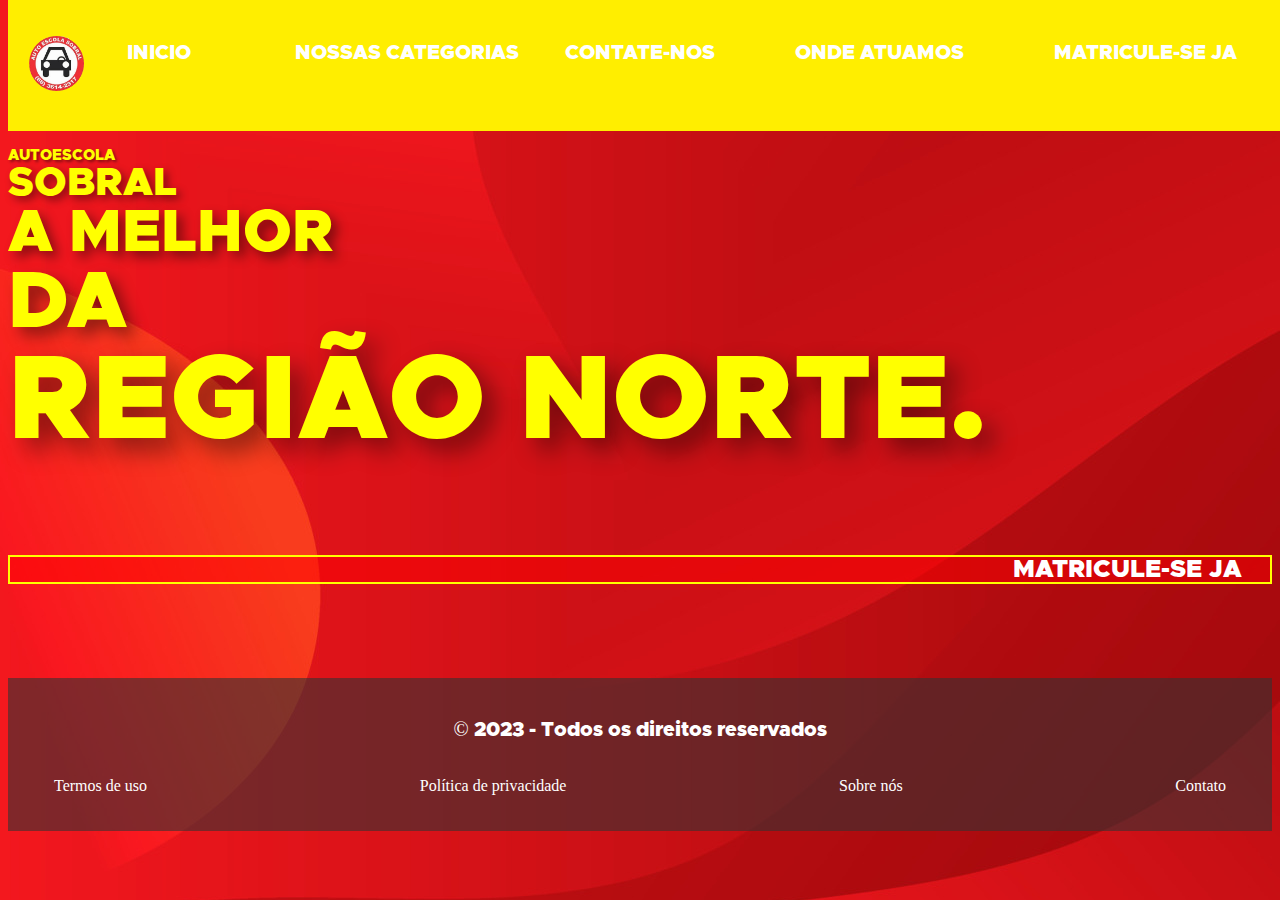
<file: index.html>
<html>
    <head>
        <meta charset="UTF-8">
    <meta http-equiv="X-UA-Compatible" content="IE=edge">
    <meta name="viewport" content="width=device-width, initial-scale=1.0">
        <title>autoescola sobral</title>
        <link rel="stylesheet" href="autoescola.css">
    </head>
    <body background="vecteezy_abstract-red-fluid-wave-background_.jpg" text="white" alink="red">
        <header>
            <p>&nbsp;<img src="logoautoescola-removebg-preview (1).png" width="55px" height="55px">
                &nbsp;<a href="index.html" target="_self"><h4><font color="white">&nbsp;&nbsp;INICIO</font></h4></a></P>&nbsp;&nbsp;
               <p><a href="nossas categorias.html" target="_self"><h4><font color="white">NOSSAS CATEGORIAS</font></h4></a></p>
                <a href="contate-nos.html" target="_self"><h4><font color="white">CONTATE-NOS</font></h4></a></p>&nbsp;&nbsp;
                <a href="onde-atuamos.html" target="_self"><h4><font color="white">ONDE ATUAMOS</font></h4></a></p>&nbsp;&nbsp;&nbsp;&nbsp;
                <a href="matricule-se ja.html" target="_self"><h4><font color="white">MATRICULE-SE JA</font></h4></a></p>&nbsp;&nbsp;&nbsp;&nbsp;
        </header>
        <style>
            @font-face {
            font-family: metropolis;
            src: url('Metropolis-Black.otf');
            }
            header,p {
                font-family: metropolis;
                font-size: 20px;
                font-display: white;
            }
            </style>
            <p><br><br><br><br><br><br><div class="a"><font color="yellow">AUTOESCOLA</div><div class="b"><font color="yellow">SOBRAL</font></div><div class="c"><font color="yellow">A MELHOR</div><div class="d"><font color="yellow">DA</font></div><div class="f"><font color="yellow">REGI&Atilde;O NORTE.</font></p></div><br><br><br><br><div class="botao"><a href="matricula.html">MATRICULE-SE JA&nbsp;&nbsp;&nbsp;&nbsp;</a></div><br><br><br></p>
            <footer>
                <p>&copy; 2023 - Todos os direitos reservados</p>
                <nav>
                    <ul>
                        <li><a href="#">Termos de uso</a></li>
                        <li><a href="#">Política de privacidade</a></li>
                        <li><a href="#">Sobre nós</a></li>
                        <li><a href="#">Contato</a></li>
                    </ul>
                </nav>
            </footer>
            </body>
            </html>
</file>
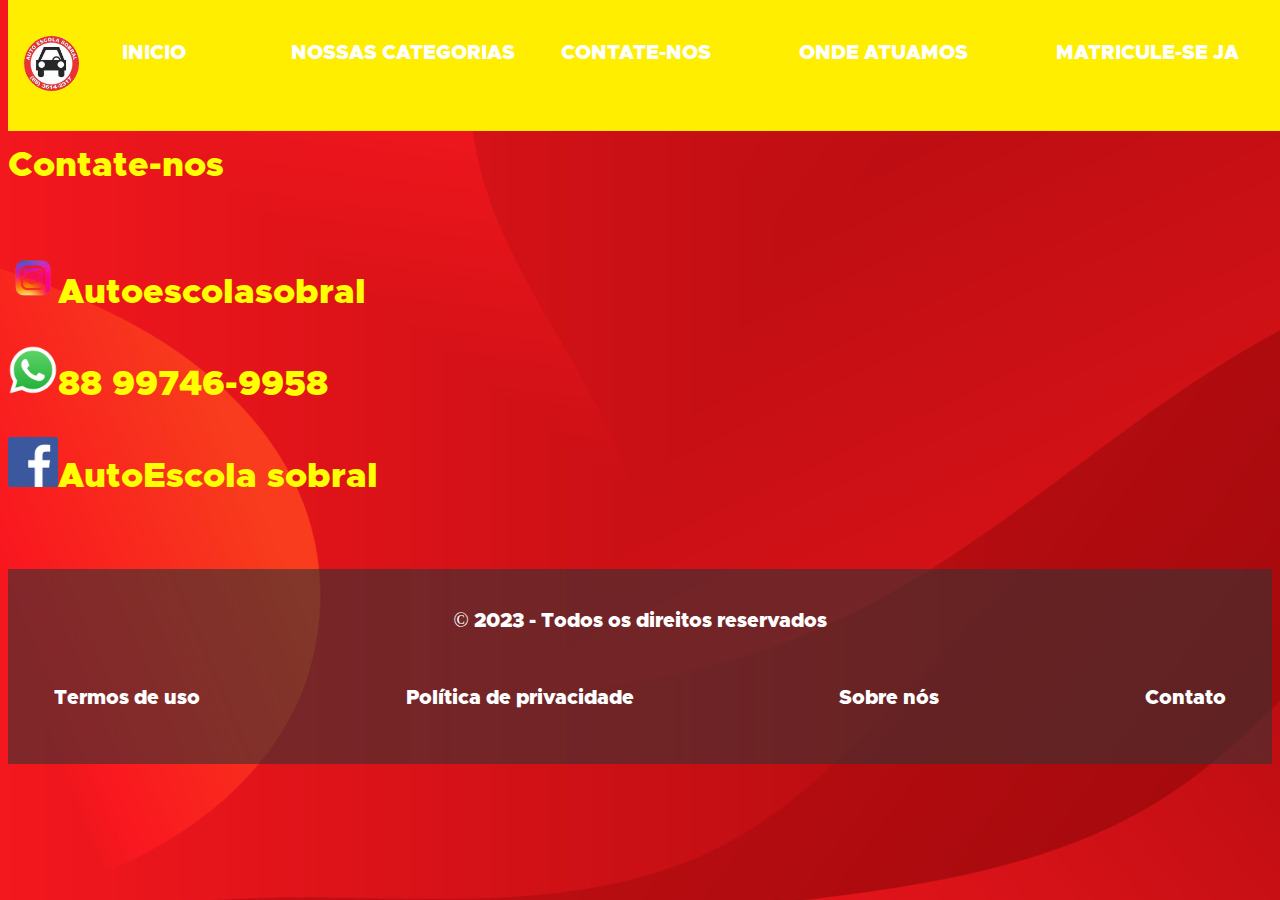
<file: contate-nos.html>
<html>
    <head>
        <meta charset="UTF-8">
    <meta http-equiv="X-UA-Compatible" content="IE=edge">
    <meta name="viewport" content="width=device-width, initial-scale=1.0">
        <title>autoescola sobral</title>
        <link rel="stylesheet" href="autoescola.css">
    </head>
    <body background="vecteezy_abstract-red-fluid-wave-background_.jpg" text="white" alink="red">
        <header>
            <p><img src="logoautoescola-removebg-preview (1).png" width="55px" height="55px">
                &nbsp;<a href="index.html" target="_self"><h4><font color="white">&nbsp;&nbsp;INICIO</font></h4></a></P>&nbsp;&nbsp;
               <p><a href="nossas categorias.html" target="_self"><h4><font color="white">&nbsp;NOSSAS CATEGORIAS</font></h4></a></p>
                <a href="contate-nos.html" target="_self"><h4><font color="white">CONTATE-NOS</font></h4></a></p>&nbsp;&nbsp;&nbsp;&nbsp;
                <a href="onde-atuamos.html" target="_self"><h4><font color="white">ONDE ATUAMOS</font></h4></a></p>&nbsp;&nbsp;&nbsp;&nbsp;
                <a href="matricule-se ja.html" target="_self"><h4><font color="white">MATRICULE-SE JA</font></h4></a></p>&nbsp;&nbsp;&nbsp;&nbsp;
        </header>
        <style>
            @font-face {
            font-family: metropolis;
            src: url('Metropolis-Black.otf');
            }
            header,p {
                font-family: metropolis;
                font-size: 20px;
                font-display: white;
            }
            </style>
            <div class="inicio">
            <p><br><br><br><br><br><br><div class="contatenos"><font color="yellow">Contate-nos</font></div><br><br><div class="logoinsta"><img src="insta.png" height="50px" width="50px" position="center"><font color="yellow">Autoescolasobral</font><br><br><img src="whats1.png" height="50px" width="50px" position="center"><font color="yellow">88 99746-9958</font><br><br><img src="facelogo-removebg-preview (1).png" height="50px" width="50px" position="center"><font color="yellow">AutoEscola sobral</font><br>
                <ul>
                    <li></li>
                    <li></li>
                    <li></li>
                  </ul>
                  <ul>
                  </div>
        </p>
                <footer>
                    <p>&copy; 2023 - Todos os direitos reservados
                    <nav>
                        <ul>
                            <li><a href="#"><p>Termos de uso</p></a></li>
                            <li><a href="#"><p>Política de privacidade</p></a></li>
                            <li><a href="#"><p>Sobre nós</P></a></li>
                            <li><a href="#"><p>Contato</p></a></li>
                        </ul>
                    </nav>
                </footer>
                </body>
                </html>






</html>
</file>
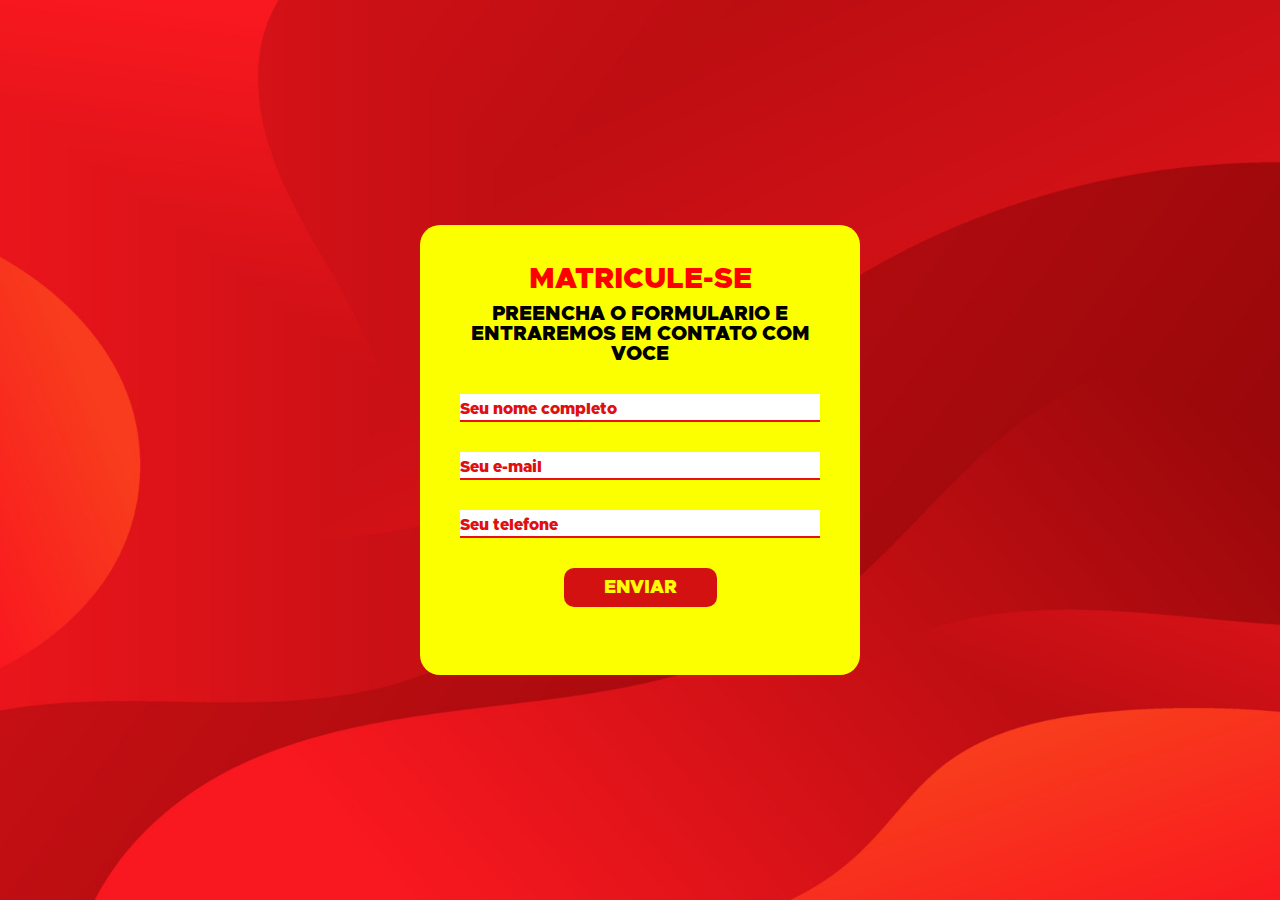
<file: matricule-se ja.html>
<!DOCTYPE html>
<html lang="pt-br">
<head>
    <meta charset="UTF-8">
    <meta http-equiv="X-UA-Compatible" content="IE=edge">
    <meta name="viewport" content="width=device-width, initial-scale=1.0">
    <link rel="stylesheet" href="ms.css">
    <title>Autoescola sobral</title>
</head>
<body>
    <section class="form-container">
        <div class="container">
            <form method="post" action="formulario.php">
                <h1>MATRICULE-SE</h1>
                <p>PREENCHA O FORMULARIO E ENTRAREMOS EM CONTATO COM VOCE</p>
                <div class="input-single">
                    <input class="input" type="text" id="nome" required>
                    <label for="nome">Seu nome completo</label>
                </div>
                <div class="input-single">
                    <input class="input" type="text" id="email" required>
                    <label for="email">Seu e-mail</label>
                </div>
                <div class="input-single">
                    <input class="input" type="text" id="telefone" required>
                    <label for="telefone">Seu telefone</label>
                </div>
                <div class="btn"><input type="submit" value="ENVIAR"></div>
            </form>
        </div><!--container-->
    </section>
</body>
</html>
</file>
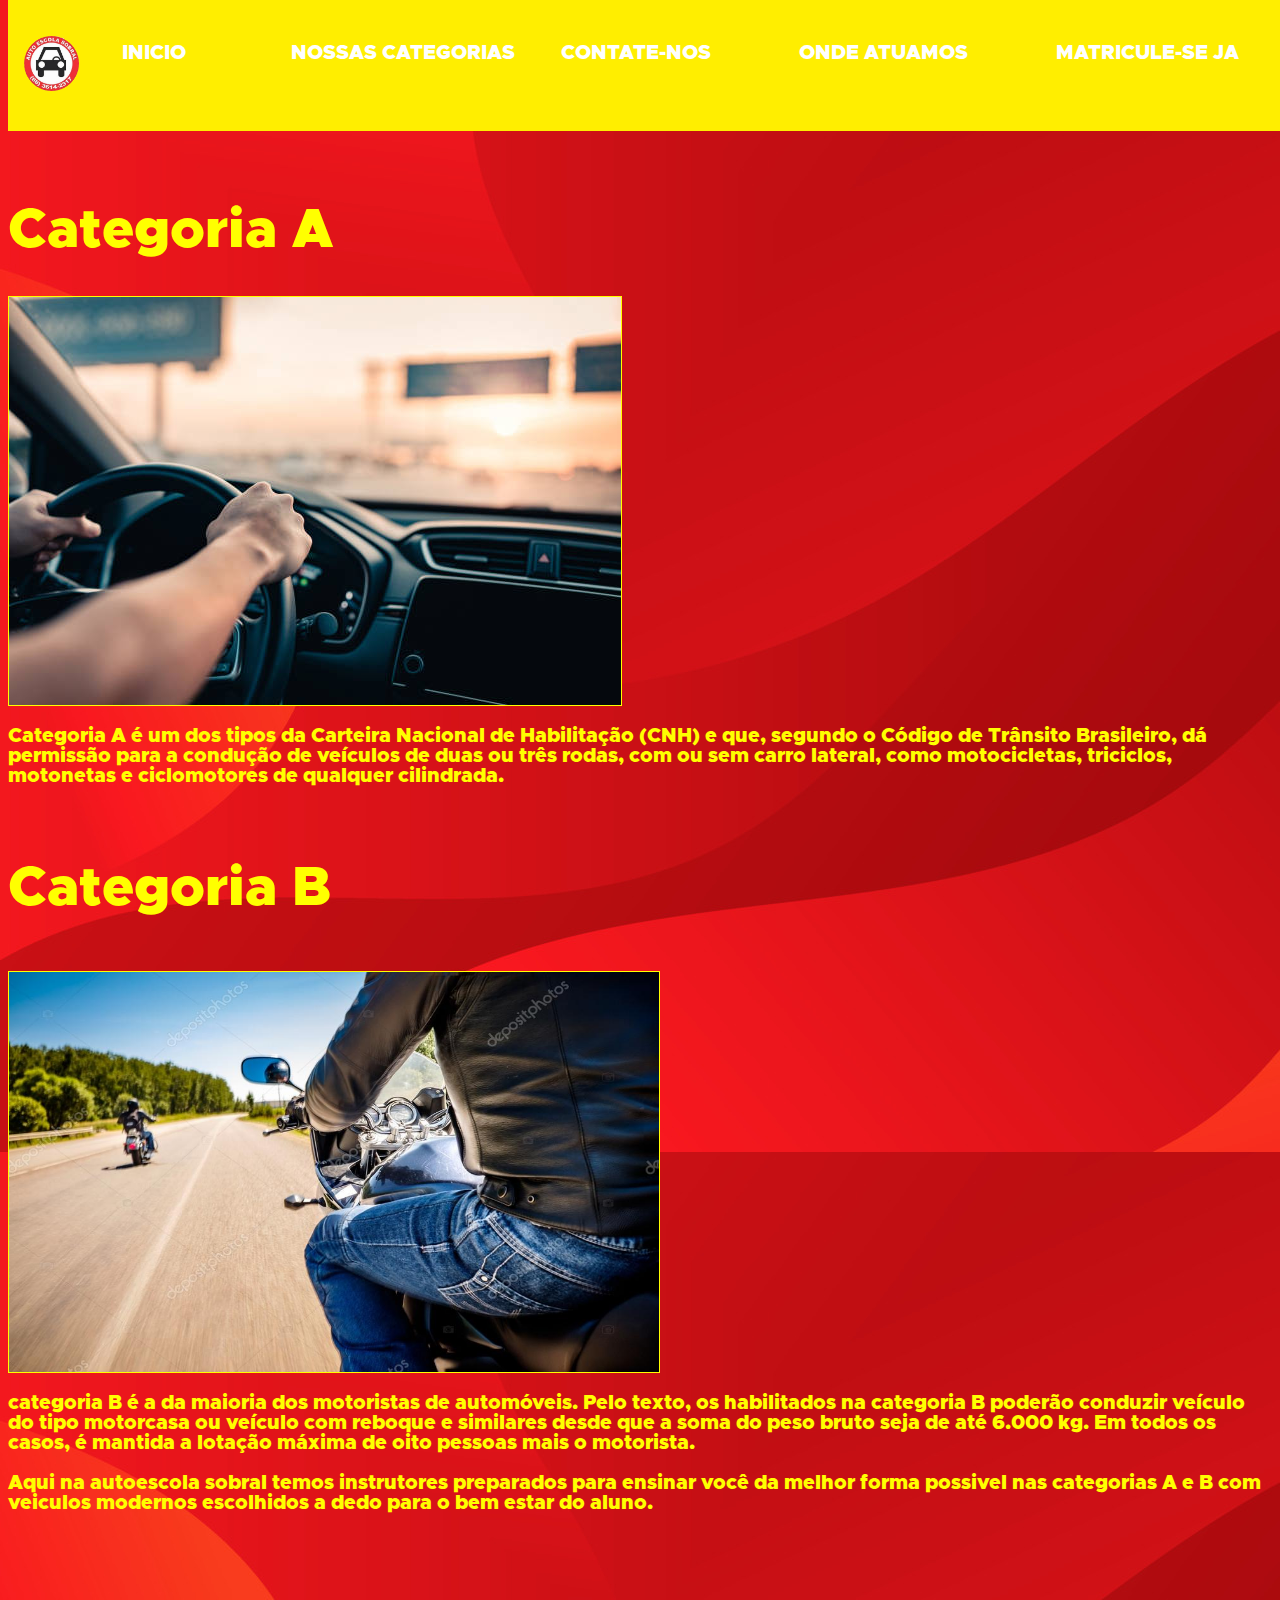
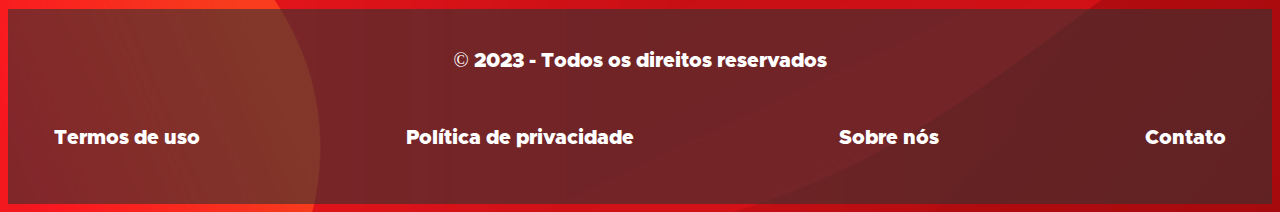
<file: nossas categorias.html>
<html>
    <head>
        <meta charset="UTF-8">
    <meta http-equiv="X-UA-Compatible" content="IE=edge">
    <meta name="viewport" content="width=device-width, initial-scale=1.0">
        <title>autoescola sobral</title>
        <link rel="stylesheet" href="autoescola.css">
    </head>
    <body background="vecteezy_abstract-red-fluid-wave-background_.jpg" text="white" alink="red">
        <header>
            <p><img src="logoautoescola-removebg-preview (1).png" width="55px" height="55px">
                &nbsp;<a href="index.html" target="_self"><h4><font color="white">&nbsp;&nbsp;INICIO</font></h4></a></P>&nbsp;&nbsp;
               <p><a href="nossas categorias.html" target="_self"><h4><font color="white">&nbsp;NOSSAS CATEGORIAS</font></h4></a></p>
                <a href="contate-nos.html" target="_self"><h4><font color="white">CONTATE-NOS</font></h4></a></p>&nbsp;&nbsp;&nbsp;&nbsp;
                <a href="onde-atuamos.html" target="_self"><h4><font color="white">ONDE ATUAMOS</font></h4></a></p>&nbsp;&nbsp;&nbsp;&nbsp;
                <a href="matricule-se ja.html" target="_self"><h4><font color="white">MATRICULE-SE JA</font></h4></a></p>&nbsp;&nbsp;&nbsp;&nbsp;
        </header>
        <style>
            @font-face {
            font-family: metropolis;
            src: url('Metropolis-Black.otf');
            }
            header,p {
                font-family: metropolis;
                font-size: 20px;
                font-display: white;
            }
            </style>
            <p><br><br><br><br><br><br><div class="nossascatagoriais"><br><font color="yellow">Categoria A</font></div><br><p><font color="yellow"><img src="homem no carro.jpg" border="1"></font><br><br><font color="yellow">Categoria A é um dos tipos da Carteira Nacional de Habilitação (CNH) e que, segundo o Código de Trânsito Brasileiro, dá permissão para a condução de veículos de duas ou três rodas, com ou sem carro lateral, como motocicletas, triciclos, motonetas e ciclomotores de qualquer cilindrada.<br><div class="nossascatagoriais"><br>Categoria B<br><br></div><img src="homem na moto.jpg" width="650px" height="400px" border="1"><br><div class="textocategoriab"><br> categoria B é a da maioria dos motoristas de automóveis. Pelo texto, os habilitados na categoria B poderão conduzir veículo do tipo motorcasa ou veículo com reboque e similares desde que a soma do peso bruto seja de até 6.000 kg. Em todos os casos, é mantida a lotação máxima de oito pessoas mais o motorista.<br><br>Aqui na autoescola sobral temos instrutores preparados para ensinar voc&ecirc; da melhor forma possivel nas categorias A e B com veiculos modernos escolhidos a dedo para o bem estar do aluno.</div></font></p><br><br>
        </p>
                <footer>
                    <p>&copy; 2023 - Todos os direitos reservados
                    <nav>
                        <ul>
                            <li><a href="#"><p>Termos de uso</p></a></li>
                            <li><a href="#"><p>Política de privacidade</p></a></li>
                            <li><a href="#"><p>Sobre nós</P></a></li>
                            <li><a href="#"><p>Contato</p></a></li>
                        </ul>
                    </nav>
                </footer>
                </body>
                </html>







</html>
</file>
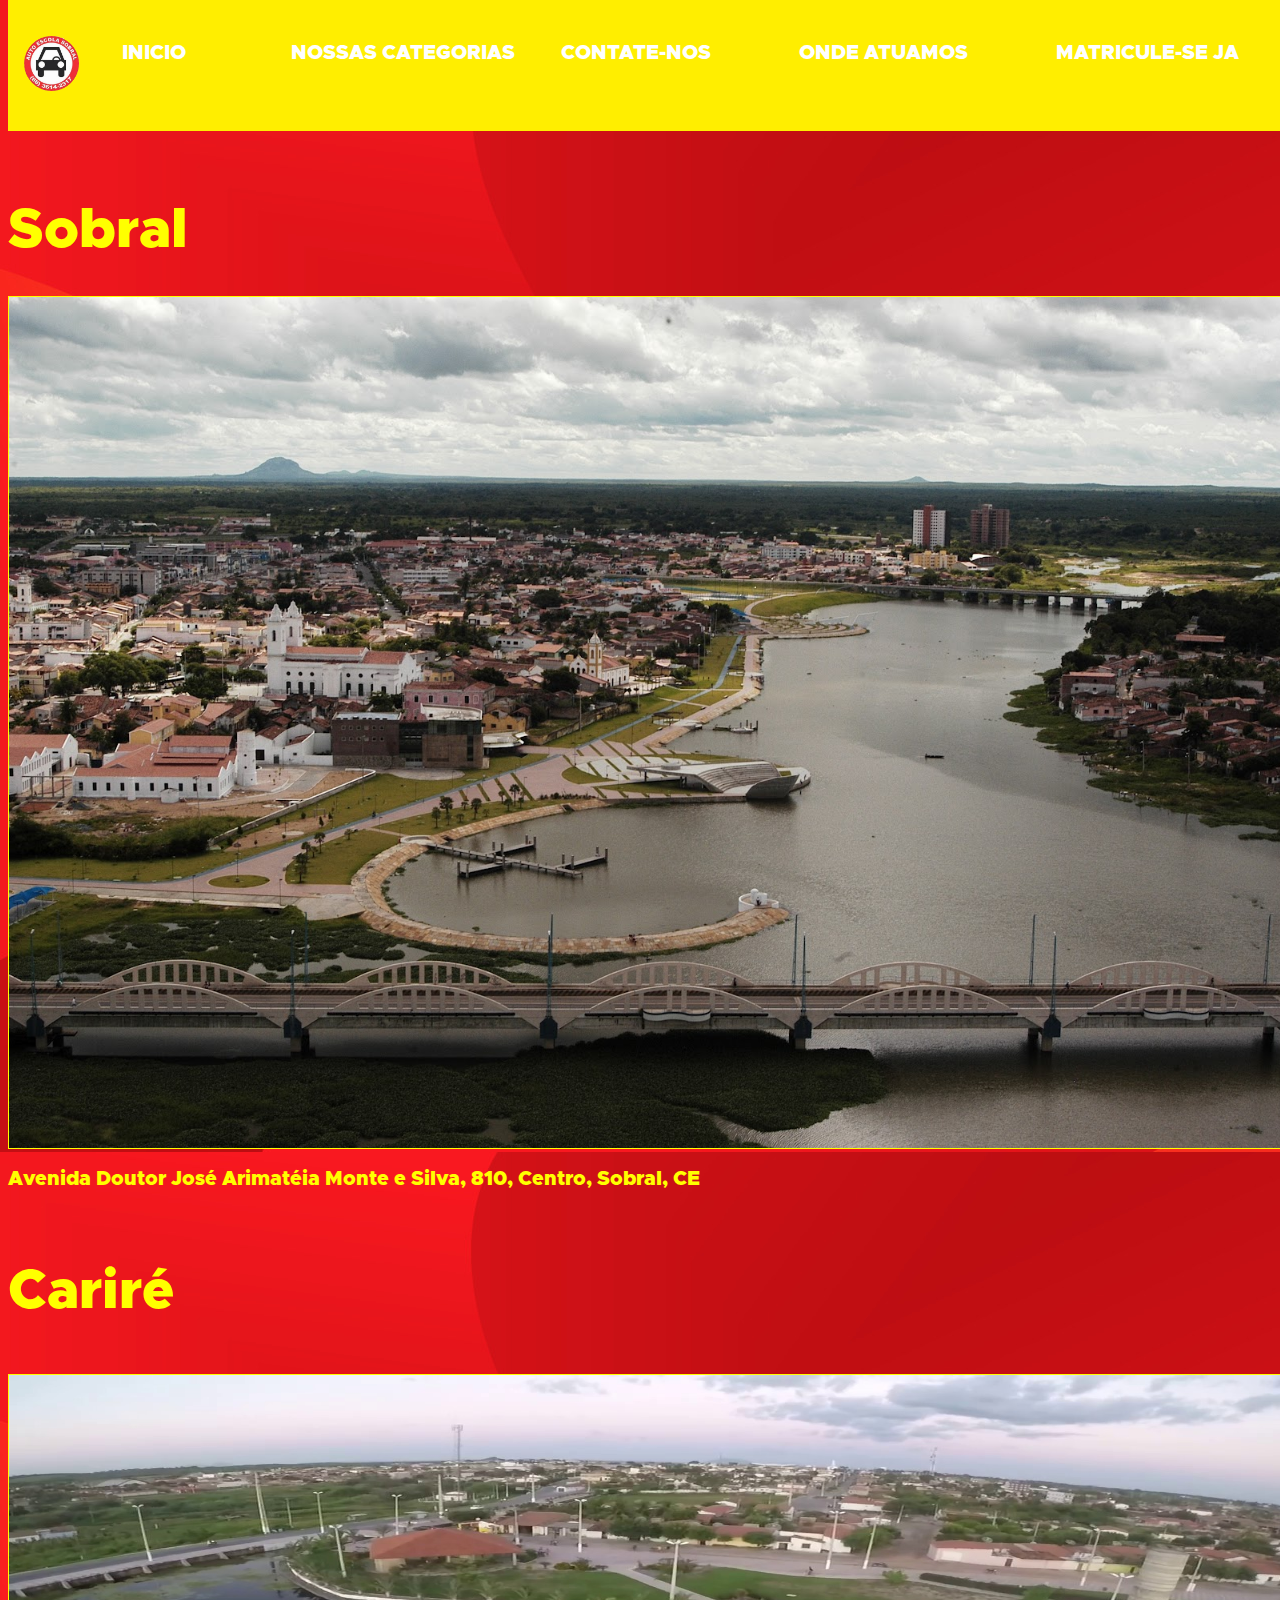
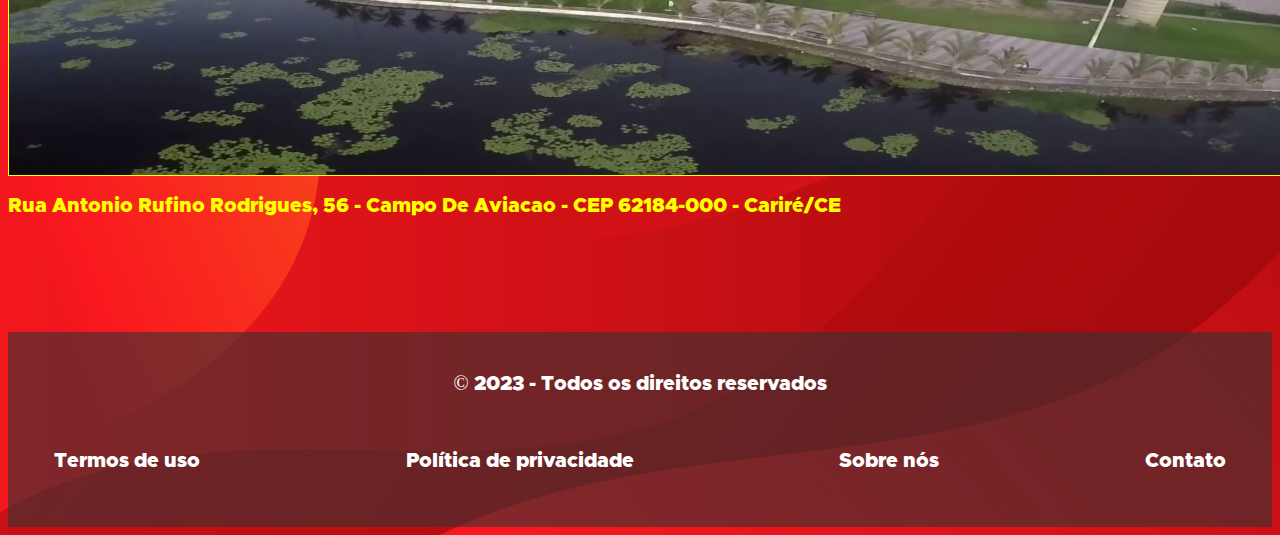
<file: onde-atuamos.html>
<html>
    <head>
        <meta charset="UTF-8">
    <meta http-equiv="X-UA-Compatible" content="IE=edge">
    <meta name="viewport" content="width=device-width, initial-scale=1.0">
        <title>autoescola sobral</title>
        <link rel="stylesheet" href="autoescola.css">
    </head>
    <body background="vecteezy_abstract-red-fluid-wave-background_.jpg" text="white" alink="red">
        <header>
            <p><img src="logoautoescola-removebg-preview (1).png" width="55px" height="55px">
                &nbsp;<a href="index.html" target="_self"><h4><font color="white">&nbsp;&nbsp;INICIO</font></h4></a></P>&nbsp;&nbsp;
               <p><a href="nossas categorias.html" target="_self"><h4><font color="white">&nbsp;NOSSAS CATEGORIAS</font></h4></a></p>
                <a href="contate-nos.html" target="_self"><h4><font color="white">CONTATE-NOS</font></h4></a></p>&nbsp;&nbsp;&nbsp;&nbsp;
                <a href="onde-atuamos.html" target="_self"><h4><font color="white">ONDE ATUAMOS</font></h4></a></p>&nbsp;&nbsp;&nbsp;&nbsp;
                <a href="matricule-se ja.html" target="_self"><h4><font color="white">MATRICULE-SE JA</font></h4></a></p>&nbsp;&nbsp;&nbsp;&nbsp;
        </header>
        <style>
            @font-face {
            font-family: metropolis;
            src: url('Metropolis-Black.otf');
            }
            header,p {
                font-family: metropolis;
                font-size: 20px;
                font-display: white;
            }
            </style>
            <p><br><br><br><br><br><br><div class="nossascatagoriais"><br><font color="yellow">Sobral</font></div><br><p><font color="yellow"><img src="Sobral.jpg" border="1" width="1280px"></font><br><br><font color="yellow">Avenida Doutor José Arimatéia Monte e Silva, 810, Centro, Sobral, CE<br><div class="nossascatagoriais"><br>Carir&eacute;<br><br></div><img src="carire.jpg" width="1280px" height="400px" border="1"><br><div class="textocategoriab"><br>Rua Antonio Rufino Rodrigues, 56 - Campo De Aviacao - CEP 62184-000 - Cariré/CE<br><br></div></font></p><br><br>
        </p>
                <footer>
                    <p>&copy; 2023 - Todos os direitos reservados
                    <nav>
                        <ul>
                            <li><a href="#"><p>Termos de uso</p></a></li>
                            <li><a href="#"><p>Política de privacidade</p></a></li>
                            <li><a href="#"><p>Sobre nós</P></a></li>
                            <li><a href="#"><p>Contato</p></a></li>
                        </ul>
                    </nav>
                </footer>
                </body>
                </html>







</html>
</file>
<file: autoescola.css>
header {
    grid-area: cabecalho;
    background-color: rgb(255, 238, 0);
    position: fixed;
    width: 100%;
    top: 0;
   }
   @media only screen and (max-device-width: 900px) {
    /* .menu { width:100%; } */
    }
   header, nav ul {
    display: flex;
    justify-content: space-between;
    padding: 1rem;
   }
.principal {
    width: 100%;
    margin: 0 auto;
    display: grid;
        grid-template-columns: 75% 25%;
        grid-template-rows: 100px 450px 150px;
        grid-template-areas: "cabecalho cabecalho" 
                             "secao barra-lateral" 
                             "rodape rodape";
}
.container {
    display: inline-block;
    position: relative;
  }
  .container p,.a.b.c.d.e.f {
    position: absolute;
    top: 10px;
    right: 950px;
    font-size: 40px;
    color: white;
  }
  .a{
    color: white;
    font-size: 15px;
    font-family: metropolis;
    text-shadow: 0.1em 0.1em 0.2em rgba(0, 0, 0, 0.445)
  }
  .b{
    font-size: 40px;
    font-family: metropolis;
    text-shadow: 0.1em 0.1em 0.2em rgba(0, 0, 0, 0.445)
  }
  .c{
    font-size: 60px;
    font-family: metropolis;
    text-shadow: 0.1em 0.1em 0.2em rgba(0, 0, 0, 0.445)
  }
  .d{
    font-size: 80px;
    font-family: metropolis;
    text-shadow: 0.1em 0.1em 0.2em rgba(0, 0, 0, 0.445)
  }
  .e{
    font-size: 100px;
    font-family: metropolis;
    text-shadow: 0.1em 0.1em 0.2em rgba(0, 0, 0, 0.445)
  }
  .f{
    font-size: 120px;
    font-family: metropolis;
    text-shadow: 0.1em 0.1em 0.2em rgba(0, 0, 0, 0.445)
  }
  p {color: white} p.a {color: white; text-shadow: black 0.1em 0.1em 0.2em} 
body {
    animation: fadeInAnimation ease 2s;
    animation-iteration-count: 1;
    animation-fill-mode: forwards;
}
 
@keyframes fadeInAnimation {
    0% {
        opacity: 0.3;
    }
    100% {
        opacity: 1;
     }
}
footer {
	background-color: #33333398;
	color: #fff;
	padding: 20px;
	text-align: center;
	margin-top: 40px;
  
}

ul {
	list-style: none;
	padding: 0;
	margin: 0;
}

li {
	display: inline-block;
	margin: 0 10px;
}

a {
	color: #fff;
	text-decoration: none;
}
.nossascatagoriais{
  font-size: 55px;
  font-family: metropolis;
}
.inicio{
  font-size: 35px;
  font-family: metropolis;
}
.valores{
  font-size: 25px;
  font-family: metropolis;
}
.textoimagema{
  font-size: 15px;
  right: 950px;
  top: 120px;

}
div > header {
   height: 50px;
   display: flex;
   align-items: center;
}
.textocategoriab{
font-size: 20px;
font-family: metropolis;
}
.botao {
  text-align: right;
 font-family: metropolis;
 font-size: 25px;
 border: 1px solid yellow;
 background-color: rgba(255, 0, 0, 0.479);
 text-shadow: #fff;
 font-display: yellow;
 border-width: 2px;
 background-size: cover;
}
.formulario{
  background-color: #0201007c;
  font-family: metropolis;
  font-size: 15px;
  text-align: center;
  font-display: yellow;
}
.logo{
  position: relative;
}
</file>
<file: ms.css>
*{
    margin: 0;
    padding: 0;
    box-sizing: border-box;
    font-family: metropolis;
    font-display: red;
}

body{
    width: 100%;
    height: 100vh;
    background-image: url(vecteezy_abstract-red-fluid-wave-background_.jpg);
    background-position: center;
    background-repeat: no-repeat;
    background-size: cover;
    display: flex;
    align-items: center;
    justify-content: center;
}

.container{
    max-width: 1280px;
    margin: 0 auto;
    padding: 6%;
}

form{
    background: #fbff00;
    max-width: 500px;
    height: 450px;
    padding: 40px;
    border-radius: 20px;
}

form h1{
    text-align: center;
    margin-bottom: 10px;
    color: #ff0000;
    font-size: 22pt;
}

form p{
    text-align: center;
    margin-bottom: 25px;
}

form .input-single{
    position: relative;
    margin: 30px 0;
}

form .input-single label{
    position: absolute;
    left: 0;
    bottom: 5px;
    cursor: text;
    transition: all 0.5s;
    color: #df1010;
}

form .input-single .input{
    width: 100%;
    border: 0;
    border-bottom: 2px solid #e61111;
    padding: 5px;
    outline: 0;
    font-size: 16px;
}

form .input-single .input:focus{
    border-bottom: 2px solid #ffd900;
}

form .input-single .input:focus ~ label,
form .input-single .input:valid ~ label{
    transform: translateY(-20px);
    font-size: 12px;
    color: #ffd000;
}

.btn{
    width: 100%;
    text-align: center;
}

form input[type=submit]{
    padding: 10px 40px;
    border: 0;
    border-radius: 10px;
    background-color: #d31111;
    color: #fffb04;
    font-size: 14pt;
    cursor: pointer;
}
@font-face {
    font-family: metropolis;
    src: url('Metropolis-Black.otf');
    }
    p {
        font-family: metropolis;
        font-size: 20px;
        font-display: red;
    }
</file>
